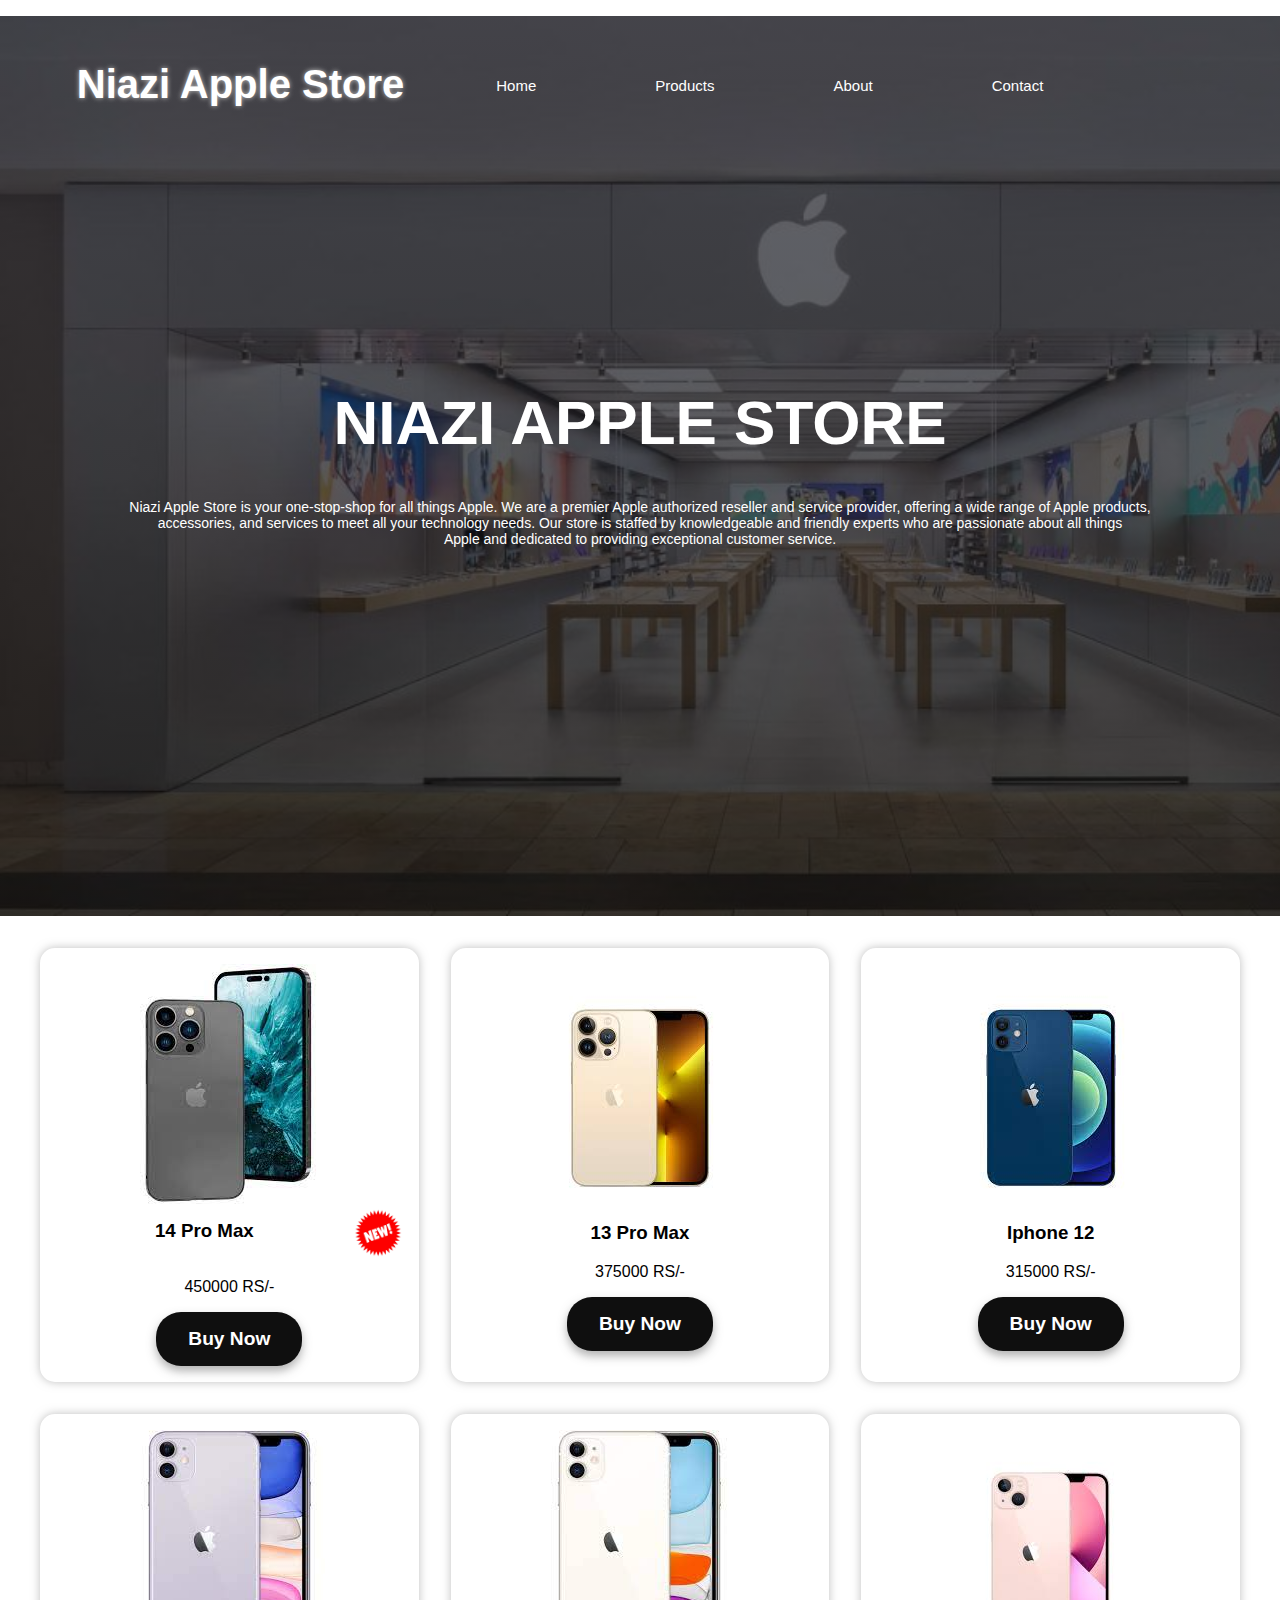
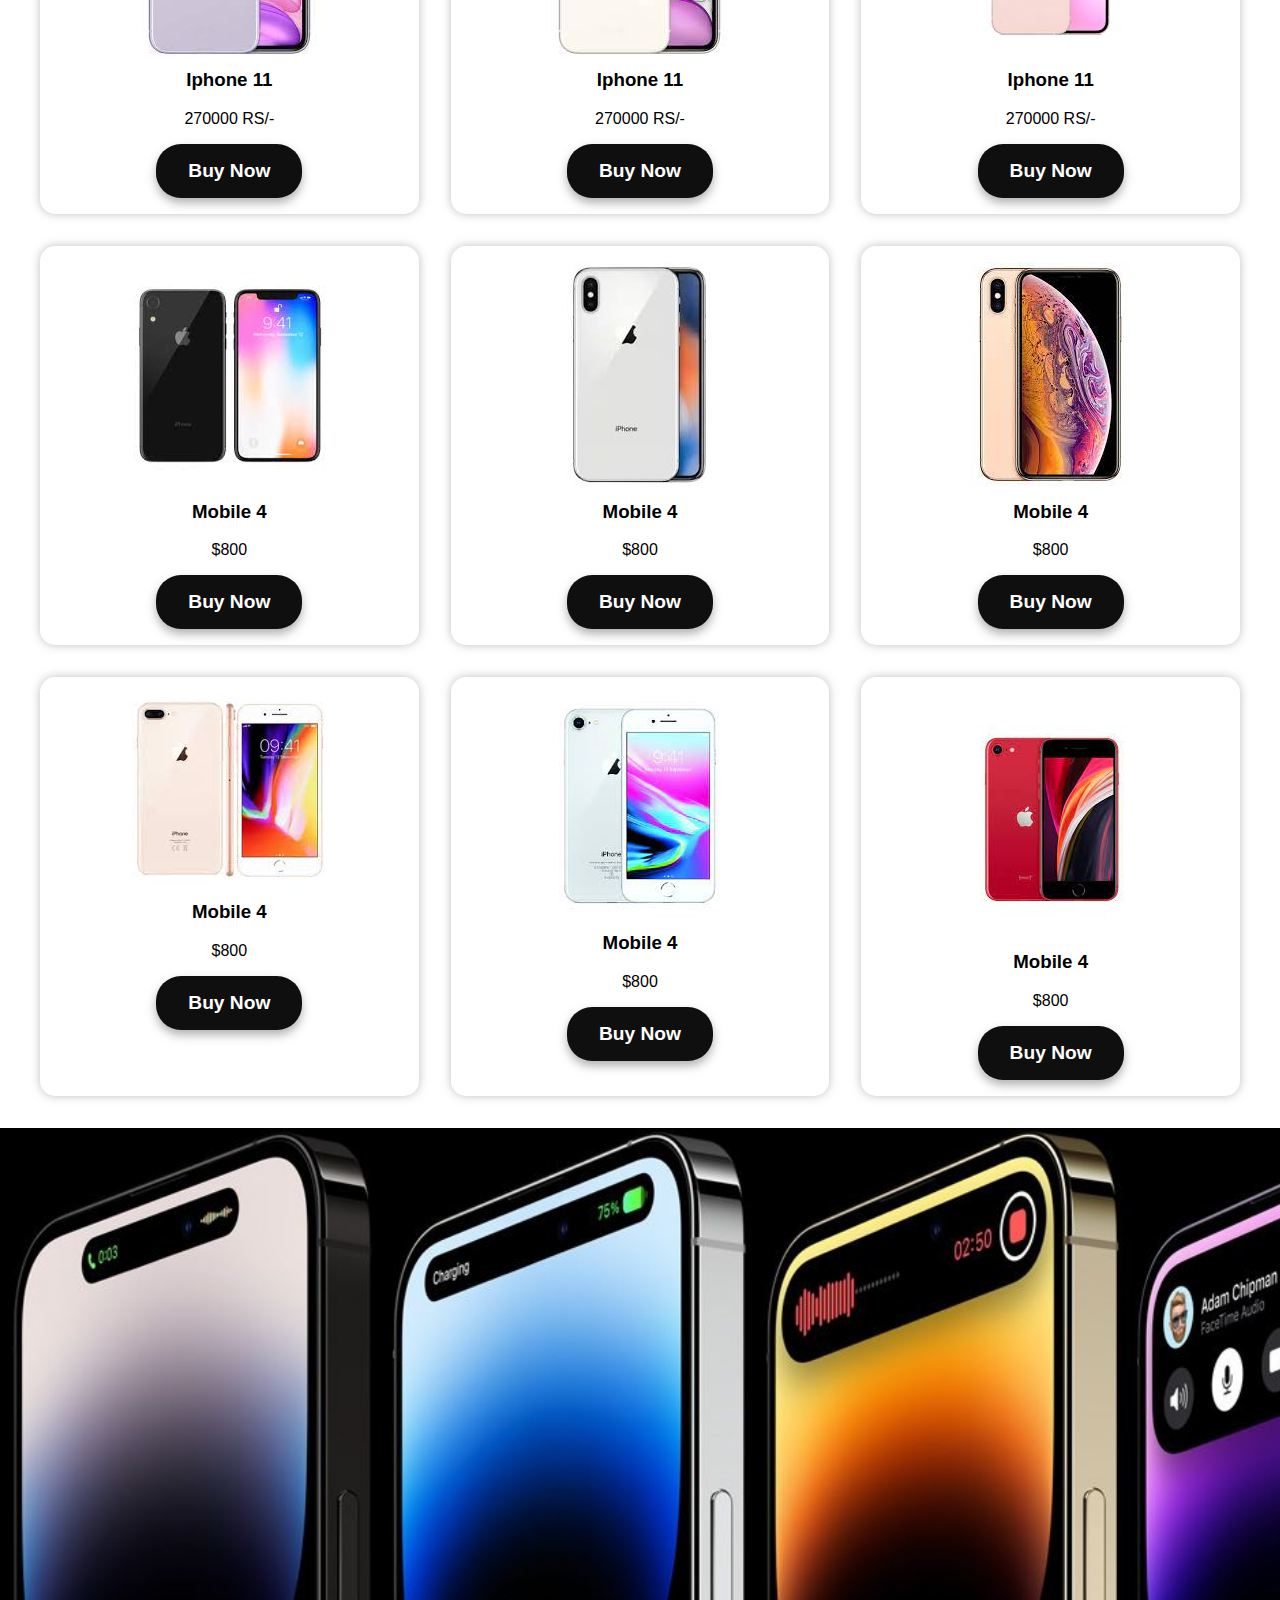
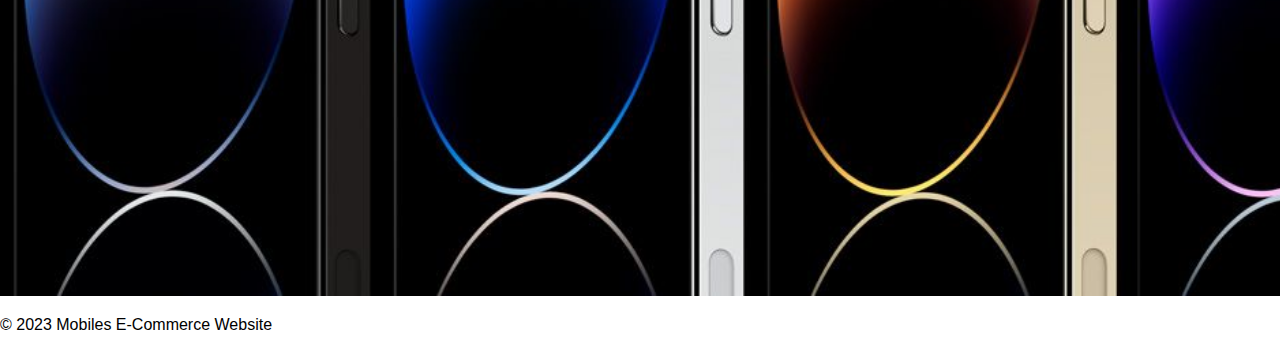
<file: index.html>
<!DOCTYPE html>
<html>

<head>
    <title>Mobiles E-Commerce Website</title>
    <meta name="viewport" content="width=device-width, initial-scale=1.0">
    <link rel="stylesheet" type="text/css" href="style.css">
</head>
<body>
        <section class="header">
            <nav>
            <h1 id="anim1">Niazi Apple Store</h1>
            <div class="nav-links">
                <ul>
                    <li><a href="index.html">Home</a></li>
                    <li><a href="products.html">Products</a></li>
                    <li><a href="about.html">About</a></li>
                    <li><a href="contact.html">Contact</a></li>
                </ul>
                </div>
            </nav>
            <div class="text-box">
                <h1>NIAZI APPLE STORE</h1>
                <p>Niazi Apple Store is your one-stop-shop for all things Apple. We are a premier Apple authorized 
                    reseller and service provider, offering a wide range of Apple products,<br> accessories, and services
                     to meet all your technology needs. Our store is staffed by knowledgeable and friendly experts who
                      are passionate about all things <br> Apple and dedicated to providing exceptional customer service.
                </p>
            </div>
        </section>

    <main>
        <section class="product-grid" id="product-grid">
            <article class="product">
                <img src="mobile-1.jpg" alt="Mobile 1">
                <div class="tag">
                    <div class="product-info">
                        <h3>14 Pro Max</h3>
                    </div>
                    <div class="product-image">
                        <img id="logo" src="newstock.png">
                    </div>
                </div>

                <p>450000 RS/-</p>
                <a href="#" class="btn">Buy Now</a>
            </article>
            <article class="product">
                <img src="mobile-2.jpg" alt="Mobile 2">
                <h3>13 Pro Max</h3>
                <p>375000 RS/-</p>
                <a href="#" class="btn">Buy Now</a>
            </article>
            <article class="product">
                <img src="mobile-3.jpg" alt="Mobile 3">
                <h3>Iphone 12</h3>
                <p>315000 RS/-</p>
                <a href="#" class="btn">Buy Now</a>
            </article>
            <article class="product">
                <img src="mobile-4.jpg" alt="Mobile 4">
                <h3>Iphone 11</h3>
                <p>270000 RS/-</p>
                <a href="#" class="btn">Buy Now</a>
            </article>

            <article class="product">
                <img src="mobile-5.jpg" alt="Mobile 4">
                <h3>Iphone 11</h3>
                <p>270000 RS/-</p>
                <a href="#" class="btn">Buy Now</a>
            </article>

            <article class="product">
                <img src="mobile-6.jpg" alt="Mobile 4">
                <h3>Iphone 11</h3>
                <p>270000 RS/-</p>
                <a href="#" class="btn">Buy Now</a>
            </article>

            <article class="product">
                <img src="mobile-7.jpg" alt="Mobile 4">
                <h3>Mobile 4</h3>
                <p>$800</p>
                <a href="#" class="btn">Buy Now</a>
            </article>

            <article class="product">
                <img src="mobile-8.jpg" alt="Mobile 4">
                <h3>Mobile 4</h3>
                <p>$800</p>
                <a href="#" class="btn">Buy Now</a>
            </article>

            <article class="product">
                <img src="mobile-9.jpg" alt="Mobile 4">
                <h3>Mobile 4</h3>
                <p>$800</p>
                <a href="#" class="btn">Buy Now</a>
            </article>

            <article class="product">
                <img src="mobile-10.jpg" alt="Mobile 4">
                <h3>Mobile 4</h3>
                <p>$800</p>
                <a href="#" class="btn">Buy Now</a>
            </article>

            <article class="product">
                <img src="mobile-11.jpg" alt="Mobile 4">
                <h3>Mobile 4</h3>
                <p>$800</p>
                <a href="#" class="btn">Buy Now</a>
            </article>

            <article class="product">
                <img src="mobile-12.jpg" alt="Mobile 4">
                <h3>Mobile 4</h3>
                <p>$800</p>
                <a href="#" class="btn">Buy Now</a>
            </article>


        </section>
    </main>

    <div class="footer">
        <img src="mobiles.jpg">
    </div>
   

    <footer>
        <p>&copy; 2023 Mobiles E-Commerce Website</p>
    </footer>
</body>

</html>
</file>
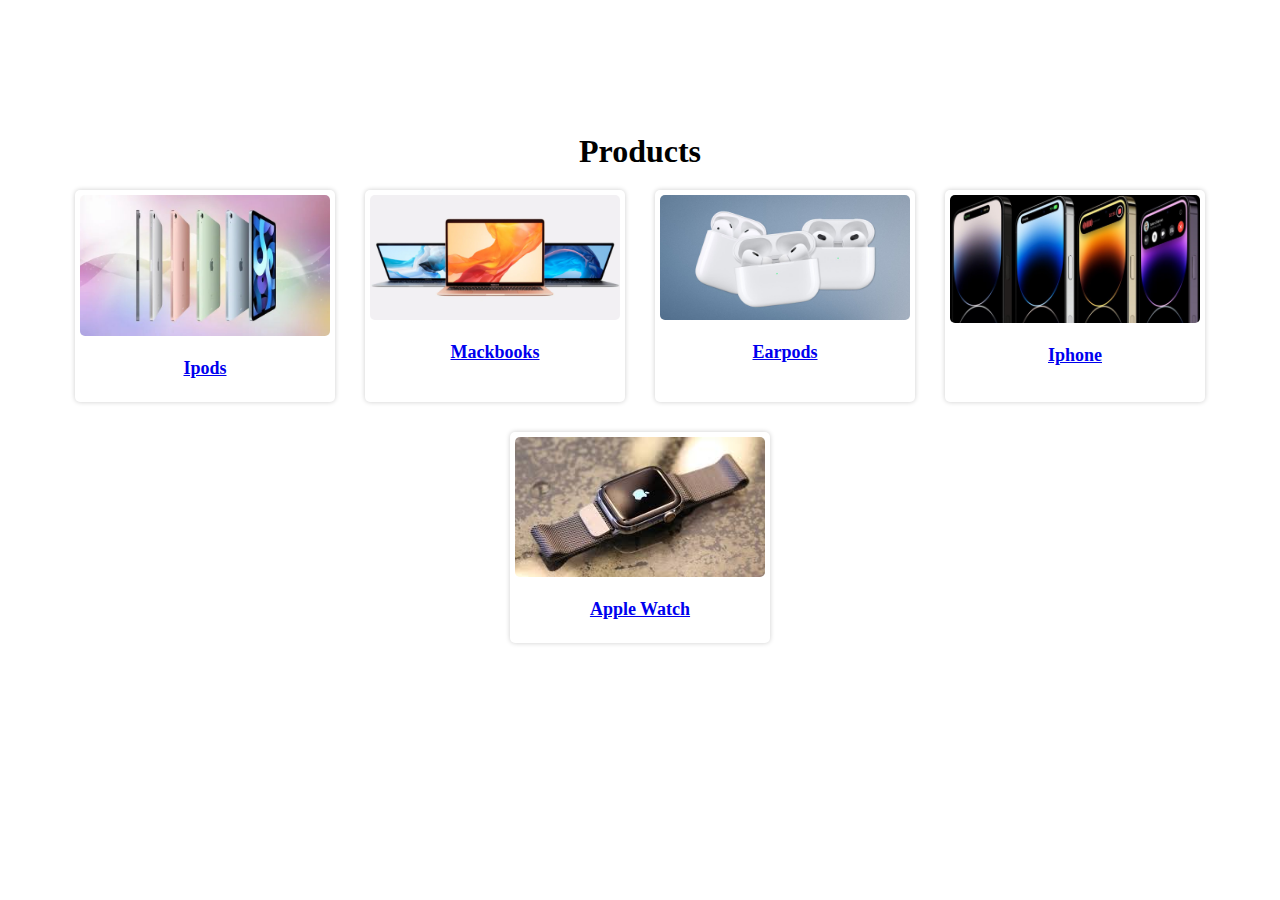
<file: products.html>
<!DOCTYPE html>
<html>
<head>
  <title>Apple Store - Products</title>
  <style>

/* Section styles */
.p {
    background-color: #ffffff;
    padding: 2px;
    padding-top:100px ;
  }
  
  .p h1 {
    text-align: center;
    margin-top: 25px;
    margin-bottom: 5px;        
  }
  
  .p .row {
    display: flex;
    flex-wrap: wrap;
    justify-content: center;
  }
  
  /* p column styles */
  .p-col {
    width: 250px;
    margin: 15px;
    background-color: #fff;
    padding: 5px;
    text-align: center;
    border-radius: 5px;
    box-shadow: 0 0 5px rgba(0, 0, 0, 0.2);
    transition: box-shadow 0.3s;
    cursor: pointer;
  }

.p-col:hover {
  box-shadow: 0 0 10px rgba(0, 0, 0, 0.3);
}
  
  .p-col img {
    width: 100%;
    height: auto;
    border-radius: 5px;
  }
  
  .p-col h3 {
    font-size: 18px;
  }
  
  </style>
</head>
<body>
    <section class="p">
        <h1>Products</h1>
        <div class="row">
            
            <div class="p-col">
                <a href="product-ipad.html">
                <img src="ipads.jpg">
                <h3>Ipods</h3>
                </a>
            </div>
        
            <div class="p-col">
                <a href="product-mackbook.html">
                <img src="mackbook.jpg">
                <h3>Mackbooks</h3>
                </a>
            </div>
    
    
            <div class="p-col">
                <a href="product-earpods.html">
                <img src="earpods.jpg">
                <h3>Earpods</h3>
                </a>
            </div>
    
    
            <div class="p-col">
                <a href="product-mobiles.html">
                <img src="mobiles.jpg">
                <h3>Iphone</h3>
                </a>
            </div>


            <div class="p-col">
                <a href="product-watch.html">
                <img src="iwatch.jpg">
                <h3>Apple Watch</h3>
                </a>
            </div>
        </div>
    </section>
</body>
</html>
</file>
<file: style.css>
* {
    box-sizing: border-box;
}

body {
    font-family: Arial, sans-serif;
    margin: 0;
    padding: 0;
}



/* Animations */
@keyframes fadeIn {
    from { opacity: 0; }
    to { opacity: 1; }
}

@keyframes slideIn {
    from { transform: translateX(-50px); }
    to { transform: translateX(0); }
}

/* Header */
header {
    display: flex;
    justify-content: space-between;
    align-items: center;
    padding: 20px;
    background-color: #333;
    color: #fff;
    text-align: center;
}

/* Logo */
#anim1 {
    font-size: 24px;
    animation: slideIn 1s ease-in-out;
}

#anim1 {
    font-size: 40px;
    margin-top: 20px;
    animation: slideIn 1s ease-in-out;
    transform-origin: top left;
    }
    
    
/* Navigation */
nav ul {
    display: flex;
    list-style-type: none;
}

nav ul li {
    margin-right: 15px;
}

nav ul li a {
    color: #fff;
    text-decoration: none;
    position: relative;
    margin-left: 40px;
    margin-bottom: 10px;
    margin-right: 40px;
    transition: color 0.3s;
}

nav ul li a:before {
    content: '';
    position: absolute;
    width: 100%;
    height: 2px;
    background-color: #fff;
    bottom: -5px;
    left: 0;
    transform: scaleX(0);
    transition: transform 0.3s;
}

nav ul li a:hover {
    color: rgb(54, 252, 255);
}

nav ul li a:hover:before {
    transform: scaleX(1);
}



header {
    background-color: #333;
    color: #fff;
    display: flex;
    flex-direction: column;
    align-items: center;
    justify-content: center;
    text-align: center;
    height: 100px;
}

header h1 {
    margin: 0;
    font-size: 2rem;
}

nav {
    margin-top: 1rem;
}

nav ul {
    list-style: none;
    display: flex;
}

nav li {
    margin-right: 1rem;
}

nav li a {
    color: #fff;
    text-decoration: none;
}

main {
    margin: 2rem auto;
    max-width: 1200px;
}

.product-grid {
    display: grid;
    grid-template-columns: repeat(auto-fit, minmax(300px, 1fr));
    grid-gap: 2rem;
}

.product {
    background-color: white;
    padding: 1rem;
    border-radius: 15px;
    text-align: center;
    box-shadow: 0 0 10px rgba(128, 128, 128, 0.5);
    position: relative;
}


.tag {
    display: flex;
    /* use flexbox to position the image and text */
    align-items: center;
    /* center the items vertically */
}

.product-info {
    flex: 1;
    /* let the text take up all remaining space */
}

.product-image {
    margin-left: 0rem;
    /* add some spacing between the text and image */
}



#logo {
    width: 50px;
    /* set the width of the logo to 50 pixels */
    height: 50px;
    /* set the height of the logo to 50 pixels */
}

.product img {
    max-width: 100%;
    height: auto;
}

.product h3 {
    margin-top: 10px;
}



#anim1 {
    color: white;
    text-shadow: 0 0 5px silver;
    animation-name: float;
    animation-duration: 3s;
    animation-iteration-count: infinite;
    animation-direction: alternate;
}

@keyframes float {
    from {
        transform: translateX(-100px);
        opacity: 0;
    }

    to {
        transform: translateX(100px);
        opacity: 1;
    }
}

.btn {
    display: inline-block;
    padding: 1rem 2rem;
    border-radius: 25px;
    font-size: 1.2rem;
    font-weight: bold;
    text-decoration: none;
    color: white;
    background-color: #0f0f0f;
    box-shadow: 0 5px 10px rgba(102, 102, 101, 0.5);
    transition: transform 0.2s ease-in-out;
}

.btn:hover {
    transform: scale(1.1);
}



 /* Add some basic styling */
 body {
    margin: 0;
    padding: 0;
    font-family: Arial, sans-serif;
  }
  
  /* Create a container div */
  .container {
    position: relative;
    width: 100%;
    height: 100vh;
    overflow: hidden;
  }
  
  /* Add the background image */
  .container::before {
    content: "";
    position: absolute;
    top: 0;
    left: 0;
    width: 100%;
    height: 100%;
    background: url('your-image.jpg') no-repeat center center fixed;
    background-size: cover;
    filter: blur(10px); /* Apply the blur effect */
    z-index: -1;
  }
  

  .footer img{
    width: 1500px;
  } 


  .header{
    min-height: 100vh;
    width: 100%;
    background-image: linear-gradient(rgba(36, 39, 50, 0.7), rgba(6, 6, 6, 0.7)), url(backy.jpg);
    background-size: cover;
    background-position: centre;
    position: relative;

}

nav{
    display: flex;
    padding: 2% 6%;
    justify-content: space-between;
    align-items: center;
}
 
nav-img{
    width: 150px;
}

.nav-links{
    flex:1;
    text-align: right;
}

.nav-links ul li{
    list-style : none;
    display: inline-block;
    padding: 8px 12px;
    position: relative;
}

.nav-links ul a{
    color: white;
    text-decoration: none;
    font-size: 15px;
}

.logo{
    height: 70px;
    width: 100px;
}

.nav-links ul li::after{
    content: '';
    width: 0px;
    height: 2px;
    background-color: #7fd2ff;
    display: block;
    margin: auto;
    transition: 0.5s;
}

.nav-links ul :hover::after{
    width: 100px;
}

.text-box{
    width: 90%;
    color: white;
    position: absolute;
    top: 50%;
    left: 50%;
    transform: translate(-50%,-50%);
    text-align: center;
}

.text-box h1{
    font-size: 62px;
}

.text-box p{
    margin: 10px 0 40px;
    font-size: 14px;
    color: #fff;
}

.hero-btn{
    display: inline-block;
    text-decoration: none;
    color: white;
    border:1px solid #fff ;
    padding: 12px 34px;
    font-size: 13px;
    background : transparent ;
    position: relative;
    cursor: pointer;
}

.hero-btn:hover{
    border: 1px solid #7fd2ff;
    background: #64c8fe;
    transition: 1s;
}
</file>
